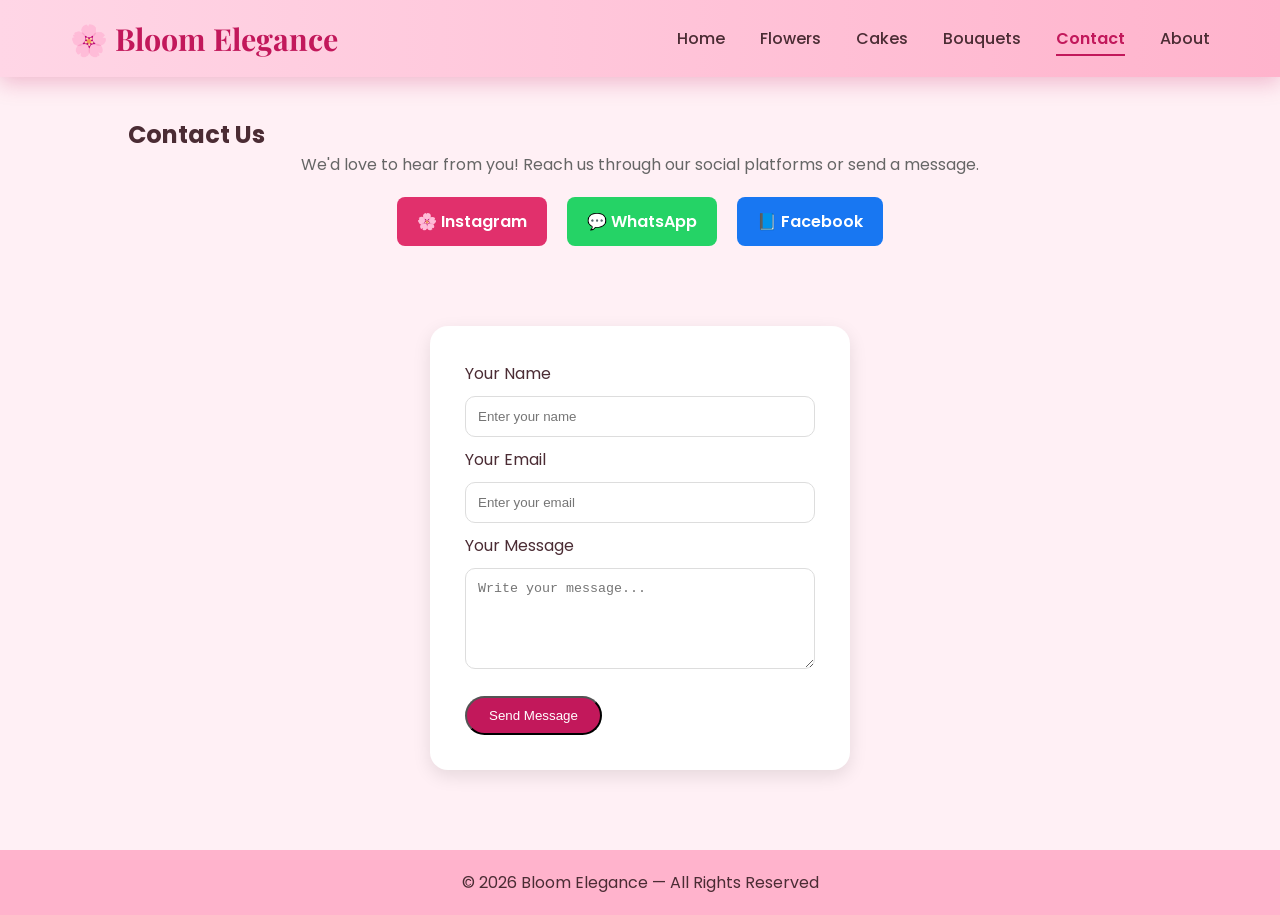
<file: contact.html>
<!DOCTYPE html>
<html lang="en">
<head>
    <meta charset="UTF-8">
    <meta name="viewport" content="width=device-width, initial-scale=1.0">
    <title>Contact Us - Bloom Elegance</title>
    <link rel="stylesheet" href="styles.css">
</head>

<body>

<!-- NAVBAR -->
<header>
    <nav class="navbar">
        <div class="logo">🌸 Bloom Elegance</div>
        <ul class="nav-links">
            <li><a href="index.html">Home</a></li>
            <li><a href="flowers.html">Flowers</a></li>
            <li><a href="cakes.html">Cakes</a></li>
            <li><a href="bouquets.html">Bouquets</a></li>
            <li><a class="active" href="contact.html">Contact</a></li>
            <li><a href="about.html">About</a></li>
        </ul>
    </nav>
</header>

<!-- CONTACT SECTION -->
<section class="contact-section">

    <h2 class="section-title">Contact Us</h2>
    <p style="text-align:center; margin-bottom:20px; color:#666;">
        We'd love to hear from you! Reach us through our social platforms or send a message.
    </p>

    <!-- SOCIAL LINKS -->
    <div class="social-box">

        <a class="social-btn insta" href="https://instagram.com" target="_blank">
            🌸 Instagram
        </a>

        <a class="social-btn whatsapp" href="https://wa.me/923000000000" target="_blank">
            💬 WhatsApp
        </a>

        <a class="social-btn fb" href="https://facebook.com" target="_blank">
            📘 Facebook
        </a>

    </div>

    <!-- CONTACT FORM -->
    <form class="form-box" id="contactForm">

        <label>Your Name</label>
        <input type="text" id="cName" required placeholder="Enter your name">

        <label>Your Email</label>
        <input type="email" id="cEmail" required placeholder="Enter your email">

        <label>Your Message</label>
        <textarea id="cMsg" rows="5" required placeholder="Write your message..."></textarea>

        <button class="btn" type="submit">Send Message</button>
    </form>

</section>

<!-- FOOTER -->
<footer>
    <p>© 2026 Bloom Elegance — All Rights Reserved</p>
</footer>

<script>
document.getElementById("contactForm").addEventListener("submit", function(e){
    e.preventDefault();
    alert("✨ Your message has been sent!");
    document.getElementById("contactForm").reset();
});
</script>

</body>
</html>
</file>
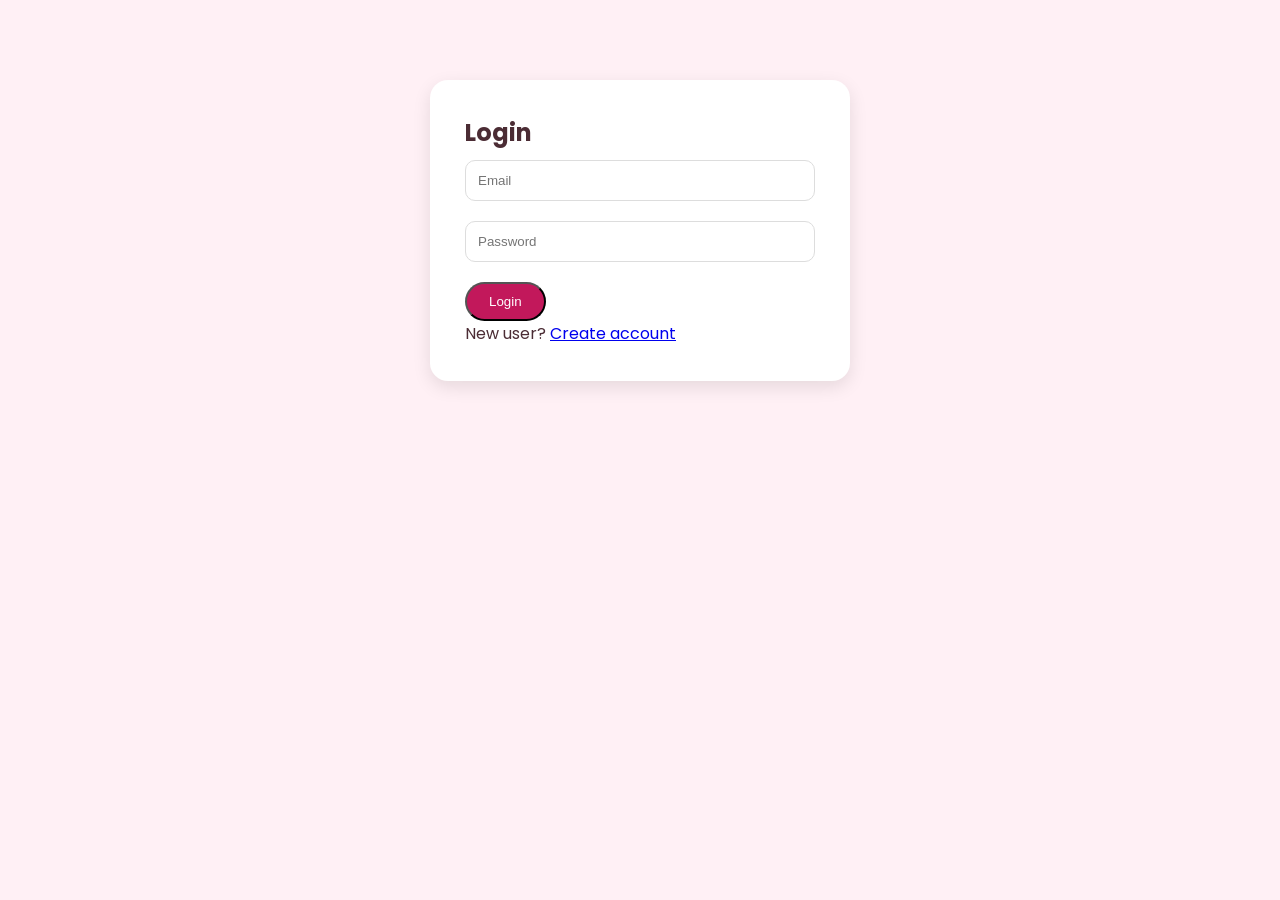
<file: login.html>
<!DOCTYPE html>
<html lang="en">
<head>
    <meta charset="UTF-8">
    <meta name="viewport" content="width=device-width, initial-scale=1.0">
    <title>Login - Bloom Elegance</title>
    <link rel="stylesheet" href="styles.css">
</head>

<body>

<div class="form-box">
    <h2>Login</h2>

    <form id="loginForm">
        <input type="email" id="loginEmail" placeholder="Email" required>
        <input type="password" id="loginPassword" placeholder="Password" required>
        <button class="btn" type="submit">Login</button>
        <p>New user? <a href="register.html">Create account</a></p>
    </form>
</div>

<script src="script.js"></script>
</body>
</html>
</file>
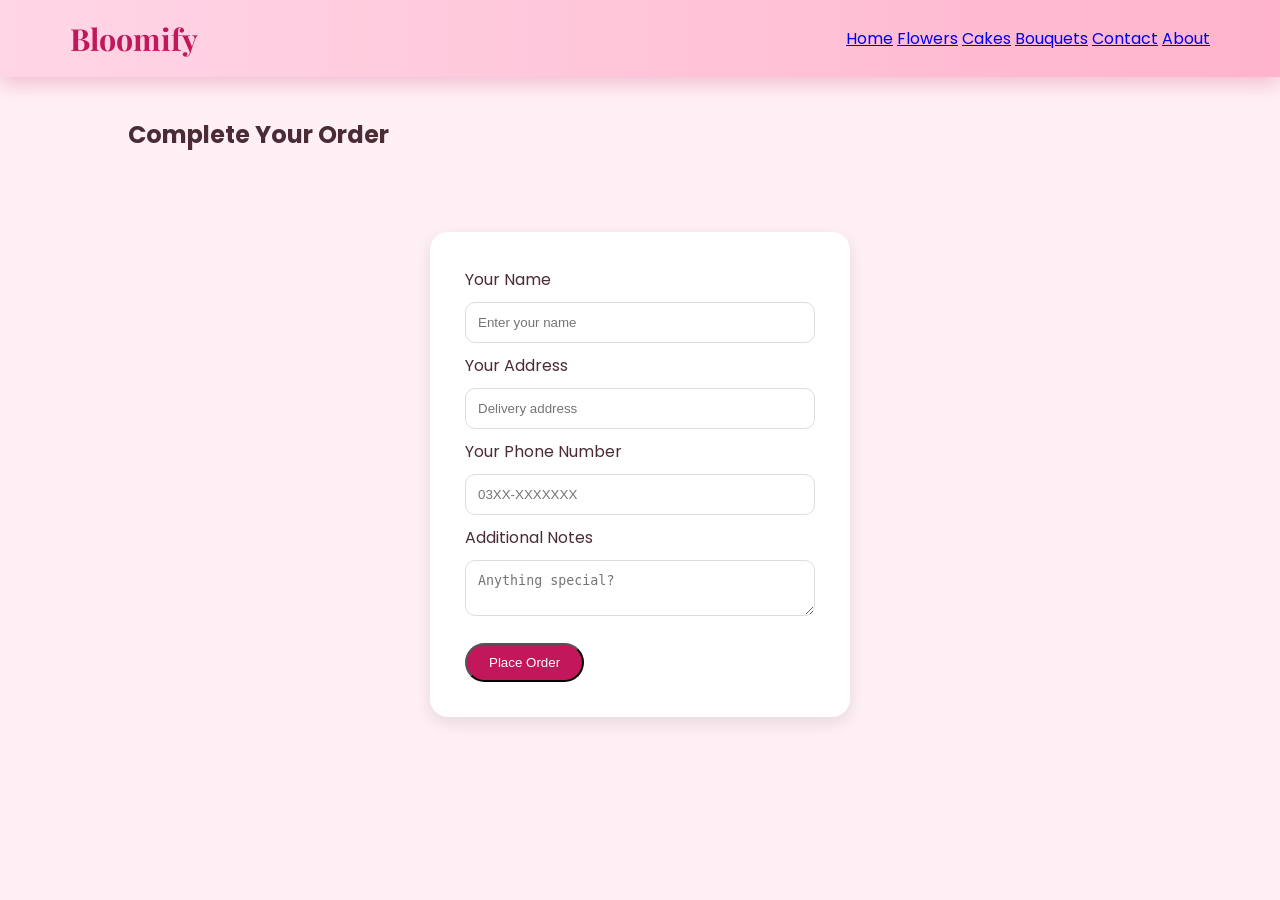
<file: order.html>
<!DOCTYPE html>
<html lang="en">
<head>
    <meta charset="UTF-8">
    <meta name="viewport" content="width=device-width, initial-scale=1.0">
    <title>Place Your Order</title>
    <link rel="stylesheet" href="styles.css">
</head>

<body>

<header class="navbar">
    <div class="logo">Bloomify</div>
    <nav>
        <a href="index.html">Home</a>
        <a href="flowers.html">Flowers</a>
        <a href="cakes.html">Cakes</a>
        <a href="bouquets.html">Bouquets</a>
        <a href="contact.html">Contact</a>
        <a href="about.html">About</a>
    </nav>
</header>

<section class="contact-section">
    <h2 class="section-title">Complete Your Order</h2>

    <form class="form-box" id="orderForm">
        <label>Your Name</label>
        <input type="text" id="orderName" required placeholder="Enter your name">

        <label>Your Address</label>
        <input type="text" id="orderAddress" required placeholder="Delivery address">

        <label>Your Phone Number</label>
        <input type="text" id="orderPhone" required placeholder="03XX-XXXXXXX">

        <label>Additional Notes</label>
        <textarea id="orderNotes" placeholder="Anything special?"></textarea>

        <button type="submit" class="btn">Place Order</button>
    </form>
</section>

<script src="script.js"></script>
</body>
</html>
</file>
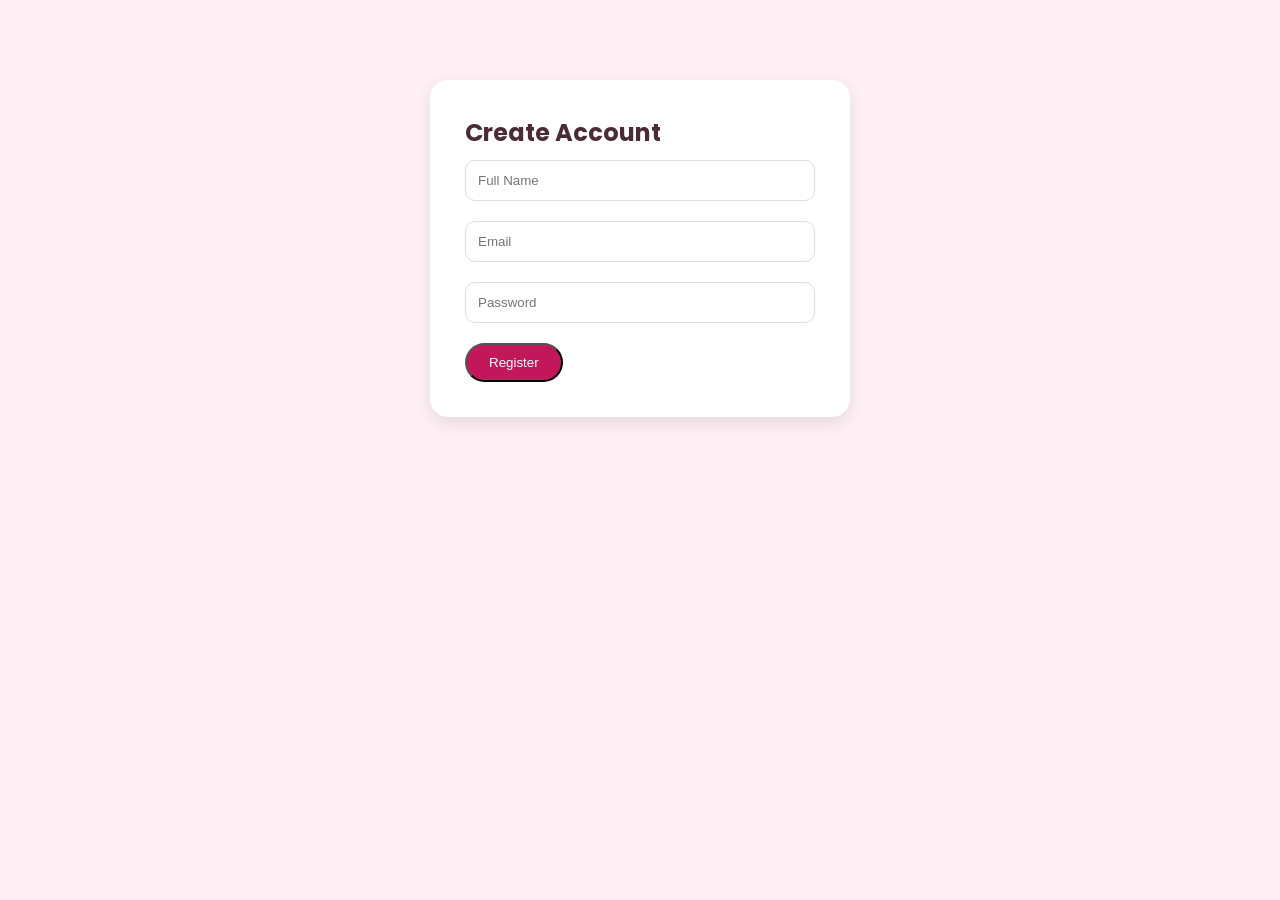
<file: register.html>
<!DOCTYPE html>
<html lang="en">
<head>
    <meta charset="UTF-8">
    <meta name="viewport" content="width=device-width, initial-scale=1.0">
    <title>Register - Bloom Elegance</title>
    <link rel="stylesheet" href="styles.css">
</head>
<body>

<div class="form-box">
    <h2>Create Account</h2>

    <form id="registerForm">
        <input type="text" id="regName" placeholder="Full Name" required>
        <input type="email" id="regEmail" placeholder="Email" required>
        <input type="password" id="regPass" placeholder="Password" required>
        <button class="btn" type="submit">Register</button>
    </form>

</div>

<script src="script.js"></script>
</body>
</html>
</file>
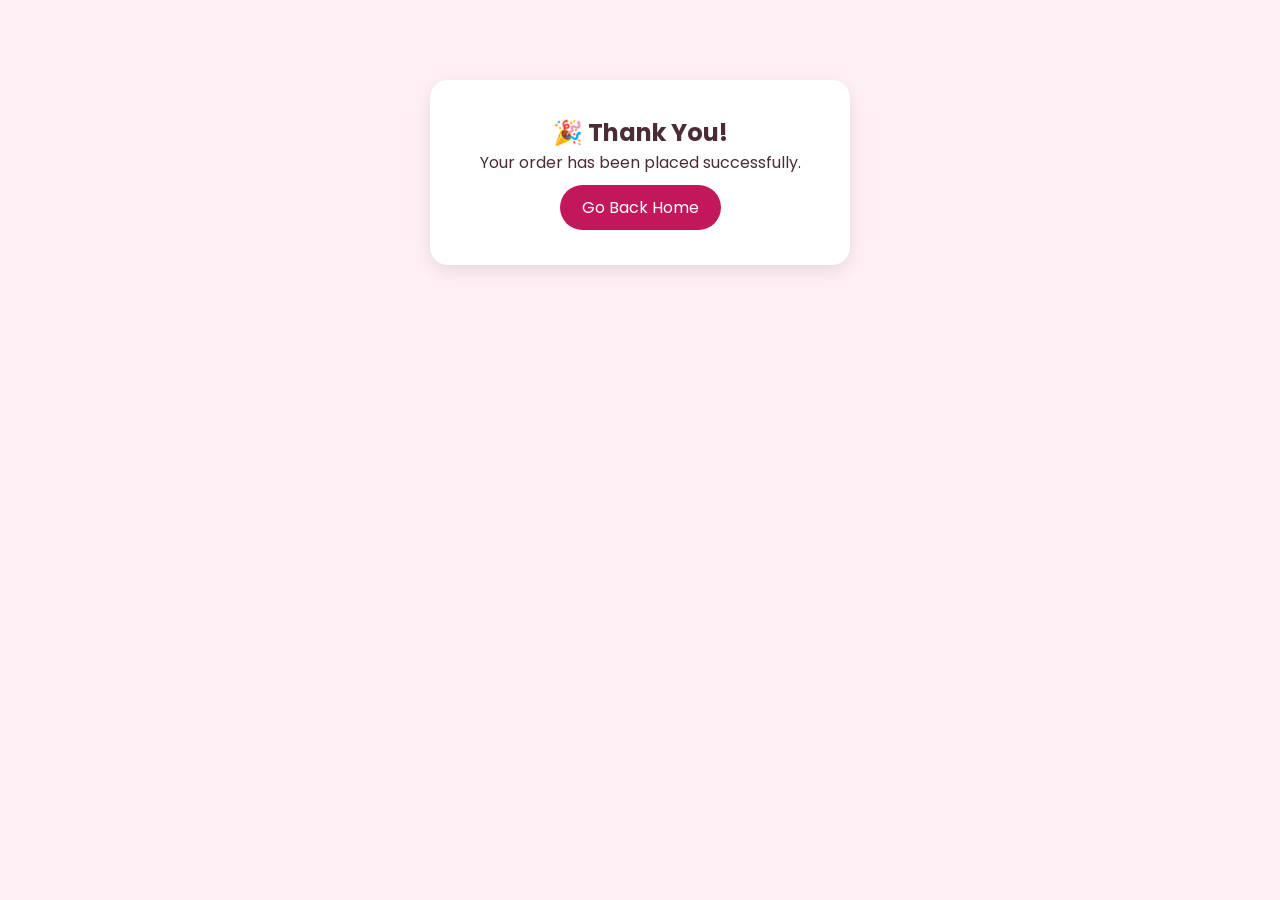
<file: thanks.html>
<!DOCTYPE html>
<html lang="en">
<head>
    <meta charset="UTF-8">
    <meta name="viewport" content="width=device-width, initial-scale=1.0">
    <title>Order Placed</title>
    <link rel="stylesheet" href="styles.css">
</head>
<body>

<div class="form-box" style="text-align:center;">
    <h2>🎉 Thank You!</h2>
    <p>Your order has been placed successfully.</p>
    <a class="btn" href="index.html">Go Back Home</a>
</div>

</body>
</html>
</file>
<file: styles.css>
/* =========================
   GOOGLE FONTS
========================= */
@import url('https://fonts.googleapis.com/css2?family=Playfair+Display:wght@500;700&family=Poppins:wght@300;400;500;600&display=swap');

/* =========================
   GLOBAL
========================= */
* {
    margin: 0;
    padding: 0;
    box-sizing: border-box;
}

body {
    font-family: "Poppins", sans-serif;
    background: #fff0f5;
    color: #4b2c34;
}

/* =========================
   NAVBAR (PREMIUM DARK PINK)
========================= */
.navbar {
    display: flex;
    justify-content: space-between;
    align-items: center;
    padding: 18px 70px;
    background: linear-gradient(to right, #ffd6e6, #ffb3cc);
    box-shadow: 0 6px 20px rgba(194, 24, 91, 0.25);
    position: sticky;
    top: 0;
    z-index: 1000;
}

.logo {
    font-size: 1.9rem;
    font-weight: 700;
    color: #c2185b;
    font-family: "Playfair Display", serif;
}

.nav-links {
    list-style: none;
    display: flex;
    gap: 35px;
}

.nav-links a {
    text-decoration: none;
    color: #4b2c34;
    font-weight: 500;
    position: relative;
    transition: 0.3s;
}

.nav-links a::after {
    content: "";
    position: absolute;
    left: 0;
    bottom: -6px;
    width: 0%;
    height: 2px;
    background: #c2185b;
    transition: 0.3s;
}

.nav-links a:hover::after {
    width: 100%;
}

.nav-links a:hover {
    color: #c2185b;
}

.nav-links a.active {
    color: #c2185b;
    font-weight: 600;
}

.nav-links a.active::after {
    width: 100%;
}

/* =========================
   SLIDER (FIXED)
========================= */
.slider {
    position: relative;
    height: 80vh;
    overflow: hidden;
}

.slide {
    position: absolute;
    width: 100%;
    height: 100%;
    opacity: 0;
    transition: 1s;
}

.slide.active {
    opacity: 1;
}

.slide img {
    width: 100%;
    height: 100%;
    object-fit: cover;
}

.caption {
    position: absolute;
    bottom: 20%;
    left: 8%;
    background: rgba(0,0,0,0.5);
    color: white;
    padding: 15px 25px;
    border-radius: 10px;
    font-size: 22px;
}

/* =========================
   HERO TEXT
========================= */
.hero-text {
    position: absolute;
    top: 50%;
    left: 8%;
    transform: translateY(-50%);
    color: white;
}

.hero-text h1 {
    font-size: 3rem;
    font-family: "Playfair Display", serif;
}

.hero-text p {
    margin-top: 10px;
    font-size: 1.2rem;
}

/* =========================
   SECTIONS
========================= */
.section {
    padding: 70px;
    text-align: center;
}

.section h2 {
    font-size: 2.4rem;
    color: #c2185b;
    font-family: "Playfair Display", serif;
}

/* =========================
   CARDS
========================= */
.gallery {
    display: grid;
    grid-template-columns: repeat(3, 1fr);
    gap: 25px;
    margin-top: 30px;
}

.card {
    background: white;
    border-radius: 18px;
    padding: 15px;
    box-shadow: 0 6px 18px rgba(194, 24, 91, 0.2);
    transition: 0.3s;
}

.card img {
    width: 100%;
    height: 230px;
    object-fit: cover;
    border-radius: 12px;
}

.card h3 {
    margin-top: 10px;
    color: #c2185b;
}

.card:hover {
    transform: translateY(-8px);
}

/* =========================
   BUTTON
========================= */
.btn {
    display: inline-block;
    padding: 10px 22px;
    background: #c2185b;
    color: white;
    border-radius: 30px;
    text-decoration: none;
    margin-top: 10px;
    transition: 0.3s;
}

.btn:hover {
    background: #880e4f;
}

/* =========================
   FORM
========================= */
.form-box {
    max-width: 420px;
    margin: 80px auto;
    background: white;
    padding: 35px;
    border-radius: 18px;
    box-shadow: 0 6px 18px rgba(0,0,0,0.1);
}

.form-box input,
.form-box textarea {
    width: 100%;
    padding: 12px;
    margin: 10px 0;
    border-radius: 10px;
    border: 1px solid #ddd;
}

/* =========================
   ABOUT PAGE
========================= */
.about-page {
    padding: 70px;
}

.about-intro-box {
    display: flex;
    gap: 30px;
    align-items: center;
    margin-top: 30px;
}

.about-intro-box img {
    width: 200px;
    border-radius: 50%;
    box-shadow: 0 5px 15px rgba(194, 24, 91, 0.3);
}

.about-container {
    margin-top: 40px;
    display: grid;
    gap: 20px;
}

.about-box {
    background: #ffd6e6;
    padding: 20px;
    border-radius: 15px;
    transition: 0.3s;
}

.about-box:hover {
    transform: translateY(-5px);
    background: #ffb3cc;
}

/* =========================
   CONTACT PAGE
========================= */
.contact {
    padding: 70px;
    text-align: center;
    background: #fff0f5; /* Ensures the background matches the rest of the theme */
}

.contact h2 {
    font-size: 2.4rem;
    color: #c2185b;
    margin-bottom: 20px;
}

.contact .contact-info {
    display: flex;
    justify-content: space-around;
    flex-wrap: wrap; /* Responsive handling */
    margin-bottom: 30px;
}

.contact .contact-info div {
    width: 30%; /* Adjust the width as necessary for layout */
    min-width: 200px; /* Ensure it looks good on smaller screens */
}

.contact .contact-info p {
    margin: 5px 0;
    color: #4b2c34;
}

.contact .form-box {
    max-width: 600px; /* Wider form for better usability */
    margin: 0 auto; /* Center the form */
}

.contact .form-box input,
.contact .form-box textarea {
    width: 100%;
    padding: 12px;
    margin: 10px 0;
    border-radius: 10px;
    border: 1px solid #ddd;
    font-size: 1rem; /* Make input text bigger for accessibility */
}

.contact .form-box textarea {
    min-height: 150px; /* Increase height for better usability */
}

.contact .btn {
    display: inline-block;
    padding: 12px 25px; /* Bigger button for comfort */
    background: #c2185b;
    color: white;
    border-radius: 30px;
    text-decoration: none;
    transition: background 0.3s;
}

.contact .btn:hover {
    background: #880e4f;
}

.contact .map {
    margin-top: 40px;
}

.contact .map iframe {
    width: 100%;
    height: 300px; /* A comfortable height for map display */
    border: none;
}

/* =========================
   FOOTER
========================= */
footer {
    background: #ffb3cc;
    text-align: center;
    padding: 20px;
    margin-top: 40px;
}

/* =========================
   RESPONSIVE
========================= */
@media(max-width: 768px) {
    .navbar {
        flex-direction: column;
        gap: 12px;
        padding: 15px;
    }

    .gallery {
        grid-template-columns: 1fr;
    }

    .about-intro-box {
        flex-direction: column;
        text-align: center;
    }

    .section {
        padding: 40px 20px;
    }

    .contact .contact-info {
        flex-direction: column; /* Stack the contact information vertically in small screens */
        align-items: center; 
    }

    .contact .contact-info div {
        width: 80%; /* Make it occupy more width while being stacked */
        margin-bottom: 20px; /* Space between details */
    }

    .contact .form-box {
        max-width: 90%; /* Allow form to take more space on small screens */
    }
}
/* CONTACT PAGE */
.contact-section {
    width: 80%;
    margin: 40px auto;
}

.social-box {
    display: flex;
    justify-content: center;
    gap: 20px;
    margin-bottom: 25px;
}

.social-btn {
    padding: 12px 20px;
    border-radius: 8px;
    font-size: 16px;
    text-decoration: none;
    color: #ffffff;
    font-weight: 600;
    transition: 0.3s;
}

.insta { background: #E1306C; }
.insta:hover { background: #b81d54; }

.whatsapp { background: #25D366; }
.whatsapp:hover { background: #1da851; }

.fb { background: #1877F2; }
.fb:hover { background: #0f5ec2; }
</file>
